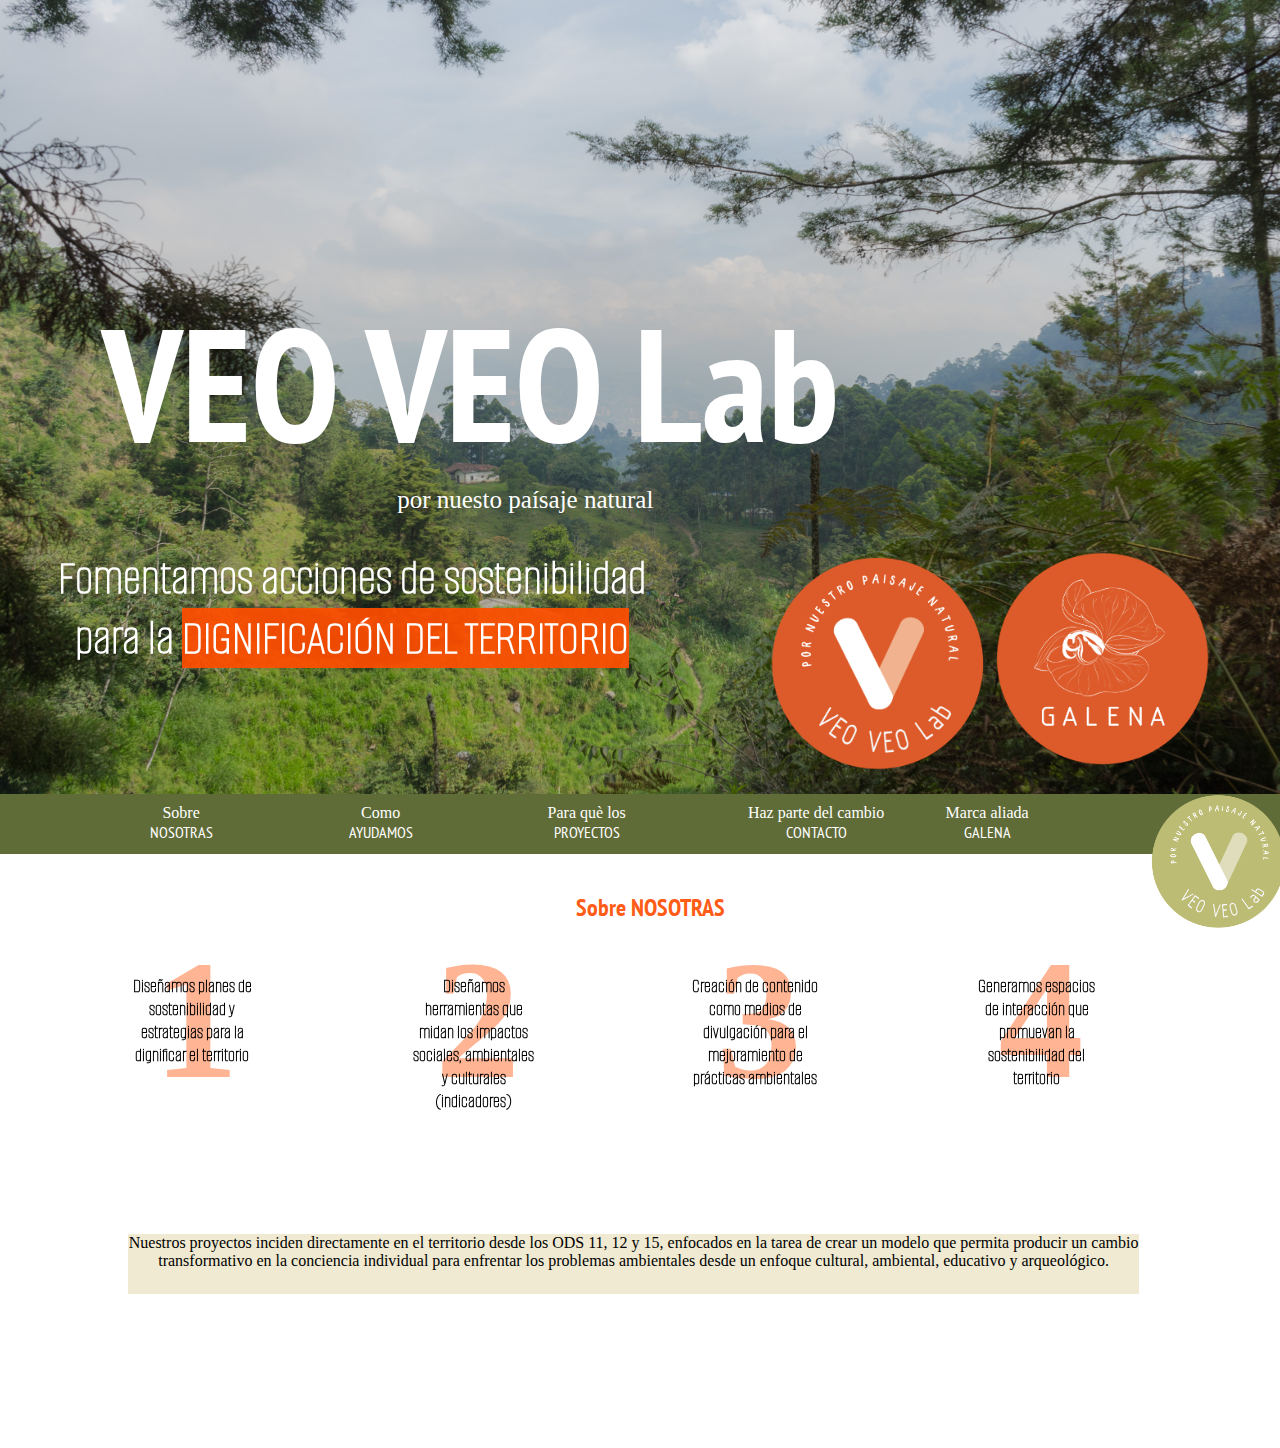
<file: index.html>
<!DOCTYPE html>
<html lang="es">
    <head>
        <meta charset="UTF-8">
        <meta http-equiv="X-UA-Compatible" content="IE=edge">
        <meta name="viewport" content="width=device-width, initial-scale=1.0">
        <link rel="stylesheet" href="./css/style.css">
        <title>VEO VEO Lab</title>
    </head>

    <body class="parte1">
        <header class="contedorHeader">
            <div class="imgHeader">
                <img class="imgPresentacion" src="./img/FOTO PORTADA.jpg"
                    alt="">
            </div>

            <div class="textHeader flex-container">
                <div class="seccion1">
                    <h1>VEO VEO Lab</h1>
                    <p class="porNatural">por nuesto paísaje natural</p>
                </div>


                <div class="seccion2 flex-container">
                    <div class="textAcciones">
                        <p class="fomentamosAcciones">
                            Fomentamos acciones de sostenibilidad
                            <br> para la <span class="fomentamosAcciones
                                fomentamosColor">DIGNIFICACIÓN DEL
                                TERRITORIO</span>
                        </p>
                    </div>

                    <div class="losgos">
                        <img src="./img/LOGOS-03.png" class="logo" alt="">
                        <img src="./img/LOGOS-04.png" class="logo" alt="">
                    </div>
                </div>

            </div>
        </header>

        <!-- Pagina 1   -->
        <section>
            <!-- menu -->
            <section class=".avegacion">
                <div class="flex-container">

                    <div class="nav" id="navbarNav">
                        <ul class="navul">
                            <li>
                                <a href="#">
                                    Sobre
                                    <br>
                                    <span class="tex1">NOSOTRAS</span>
                                </a>

                            </li>
                            <li>

                                <a href="/comoayudamos.html">
                                    Como
                                    <br>
                                    <span class="tex1">AYUDAMOS</span>
                                </a>


                            </li>
                            <li>
                                <a href="/proyectos.html">
                                    Para què los
                                    <br>

                                    <span class="tex1">PROYECTOS</span>
                                </a>

                            </li>
                            <li>
                                <a href="/contactos.html">
                                    Haz parte del cambio
                                    <span class="tex1">CONTACTO</span>
                                </a>
                            </li>
                            <li>

                                <a href="/galema.html">
                                    Marca aliada
                                    <br>
                                    <span class="tex1">GALENA</span>
                                </a>
                            </li>

                            <li>
                                <img src="/img/LOGOS-05.png" class="navlogo"
                                    alt="">
                            </li>
                        </ul>
                    </div>

                </div>
            </section>
            <!-- end menu -->

            <!-- Titulo NOSOTRAS -->
            <section>
                <div>
                    <h2 class="tex1">Sobre <span class="tex1">NOSOTRAS</span>
                    </h2>
                </div>
            </section>
            <!-- end  Titulo NOSOTRAS  -->

            <!-- Descripción Nosotras  -->
            <section>
                <div class="cartcoten">
                    <div class=" flex-container">
                        <div class="numero">
                            1
                        </div>
                        <div class="cartext">
                            <p>Diseñamos planes de sostenibilidad y estrategias
                                para
                                la
                                dignificar el territorio </p>
                        </div>
                    </div>
                    <div class=" flex-container">
                        <div class="numero">
                            2
                        </div>
                        <div class="cartext">
                            <p> Diseñamos herramientas que midan los impactos
                                sociales,
                                ambientales y culturales (indicadores) </p>
                        </div>
                    </div>

                    <div class=" flex-container">
                        <div class="numero">
                            3
                        </div>
                        <div class="cartext">
                            <p>Creación de contenido como medios de divulgación
                                para
                                el
                                mejoramiento de prácticas ambientales</p>
                        </div>
                    </div>

                    <div class=" flex-container">
                        <div class="numero">
                            4
                        </div>
                        <div class="cartext">
                            <p>Generamos espacios de interacción que promuevan
                                la
                                sostenibilidad del territorio</p>
                        </div>
                    </div>
                </div>
            </section>
            <!-- Descripción Nosotras  -->

            <!-- Mensaje 1 -->
            <section class="mesaje">
                <div class="mensajeConten">
                    <p>Nuestros proyectos inciden directamente en el territorio
                        desde
                        los ODS 11, 12 y 15,
                        enfocados en la tarea de crear un modelo que permita
                        producir un
                        cambio transformativo
                        en la conciencia individual para enfrentar los problemas
                        ambientales desde
                        un enfoque cultural, ambiental, educativo y
                        arqueológico.
                    </p>
                </div>
            </section>
            <!-- Mensaje 1 -->
        </section>
        <!--end Pagina 1   -->

    </body>
</html>
</file>
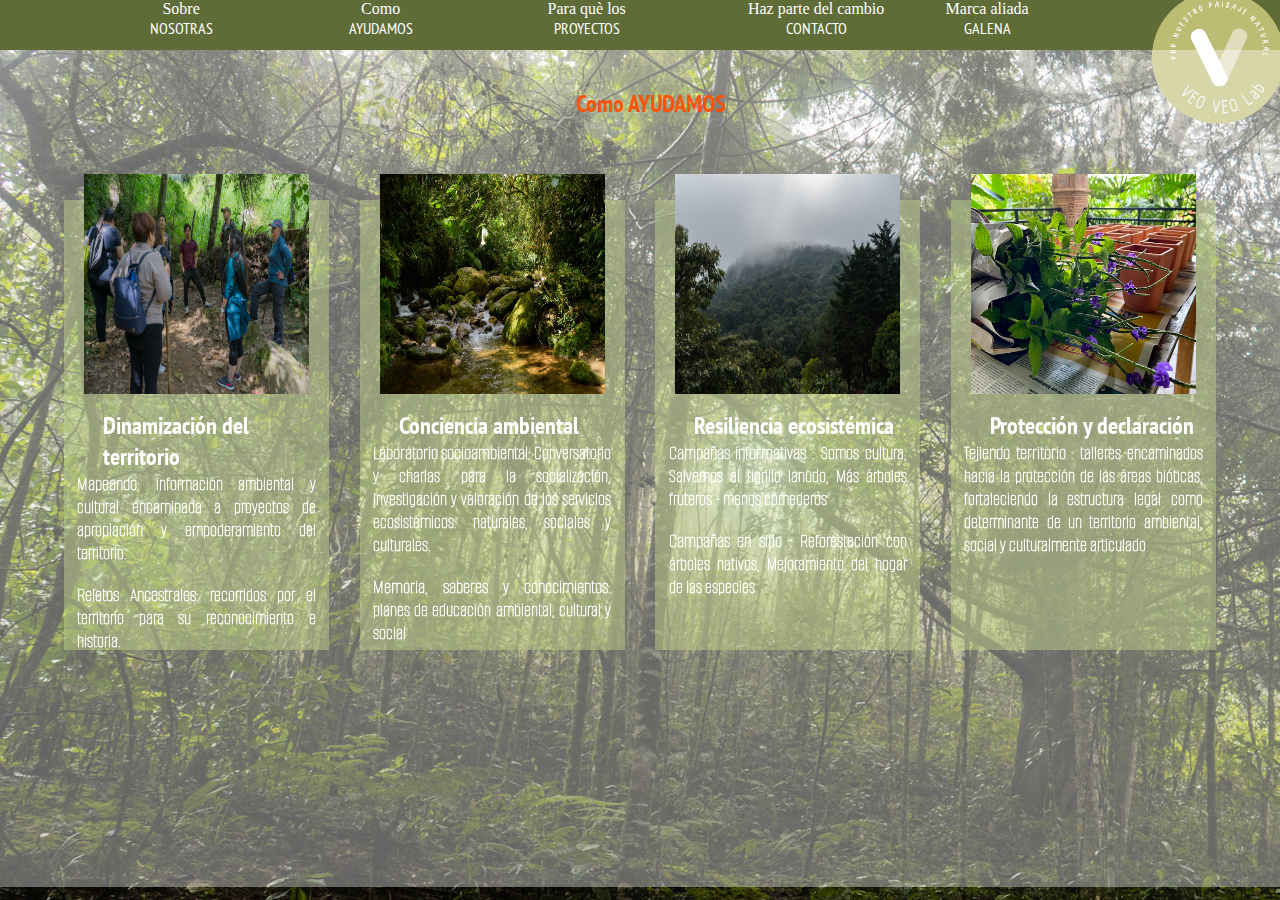
<file: comoayudamos.html>
<!DOCTYPE html>
<html lang="en">
    <head>
        <meta charset="UTF-8">
        <meta http-equiv="X-UA-Compatible" content="IE=edge">
        <meta name="viewport" content="width=device-width, initial-scale=1.0">
        <link rel="stylesheet" href="./css/style.css">
        <title>AYUDAMOS</title>

    </head>
    <body class="AYUDAMOS">

        <header>
            <div class="flex-container">

                <div class="nav" id="navbarNav">
                    <ul class="navul">
                        <li>
                            <a href="/index.html">
                                Sobre
                                <br>
                                <span class="tex1">NOSOTRAS</span>
                            </a>

                        </li>
                        <li>

                            <a href="#">
                                Como
                                <br>
                                <span class="tex1">AYUDAMOS</span>
                            </a>


                        </li>
                        <li>
                            <a href="/proyectos.html">
                                Para què los
                                <br>

                                <span class="tex1">PROYECTOS</span>
                            </a>

                        </li>
                        <li>
                            <a href="/contactos.html">
                                Haz parte del cambio
                                <span class="tex1">CONTACTO</span>
                            </a>
                        </li>
                        <li>

                            <a href="/galema.html">
                                Marca aliada
                                <br>
                                <span class="tex1">GALENA</span>
                            </a>
                        </li>

                        <li>
                            <img src="./img/LOGOS-05.png" class="navlogo"
                                alt="">
                        </li>
                    </ul>
                </div>

            </div>
        </header>

        <section class="container">

            <!-- Titulo NOSOTRAS -->
            <section>
                <div>
                    <h2 class="tex1">Como <span class="tex1">AYUDAMOS</span>
                    </h2>
                </div>
            </section>
            <!-- end  Titulo NOSOTRAS  -->
            <!-- Carta de presentación  -->
            <section class=" carta flex-container">
                <div class="cartaContainer">
                    <div>
                        <img src="/img/foto dinamización del territorio.jpg"
                            alt="">
                    </div>
                    <div class="titulo">
                        <h2>Dinamización del territorio</h2>
                    </div>
                    <div class="texto">
                        <p> <span>Mapeando:</span> información ambiental y
                            cultural
                            encaminada a proyectos de apropiación y
                            empoderamiento del territorio. </p>
                        <br>
                        <p> <span>Relatos Ancestrales:</span> recorridos por el
                            territorio para su reconocimiento e historia. </p>
                    </div>
                </div>

                <div class="cartaContainer">
                    <div>
                        <img src="/img/foto conciencia ambiental.jpeg" alt="">
                    </div>
                    <div class="titulo">
                        <h2>Conciencia ambiental</h2>
                    </div>
                    <div class="texto">
                        <p> <span>Laboratorio socioambiental:</span>
                            Conversatorio y charlas para la socialización,
                            investigación y valoración de los servicios
                            ecosistémicos: naturales, sociales y culturales.</p>
                        <br>
                        <p> <span>Memoria, saberes y conocimientos:</span>
                            planes de educación ambiental, cultural y social
                        </p>
                    </div>
                </div>


                <div class="cartaContainer">
                    <div>
                        <img src="/img/foto resilencia ecosistemica.jpg" alt="">
                    </div>
                    <div class="titulo">
                        <h2>Resiliencia ecosistémica</h2>
                    </div>
                    <div class="texto">
                        <p> <span>Campañas informativas :</span>
                            Somos cultura, Salvemos al tigrillo lanudo, Más
                            árboles fruteros - menos comederos </p>
                        <br>
                        <p> <span>Campañas en sitio :</span>
                            Reforestación con árboles nativos, Mejoramiento del
                            hogar de las especies
                        </p>
                    </div>
                </div>

                <div class="cartaContainer">
                    <div>
                        <img class="" src="/img/Foto protección .png" alt="">
                    </div>
                    <div class="titulo">
                        <h2>Protección y declaración</h2>
                    </div>
                    <div class="texto">
                        <p> <span>Tejiendo territorio :</span>
                            talleres encaminados hacia la protección de las
                            áreas bióticas, fortaleciendo la estructura legal
                            como determinante de un territorio ambiental, social
                            y culturalmente articulado </p>
                       
                    </div>
                </div>

            </section>
            <!-- Carta de presentación  -->
        </section>


    </body>
</html>
</file>
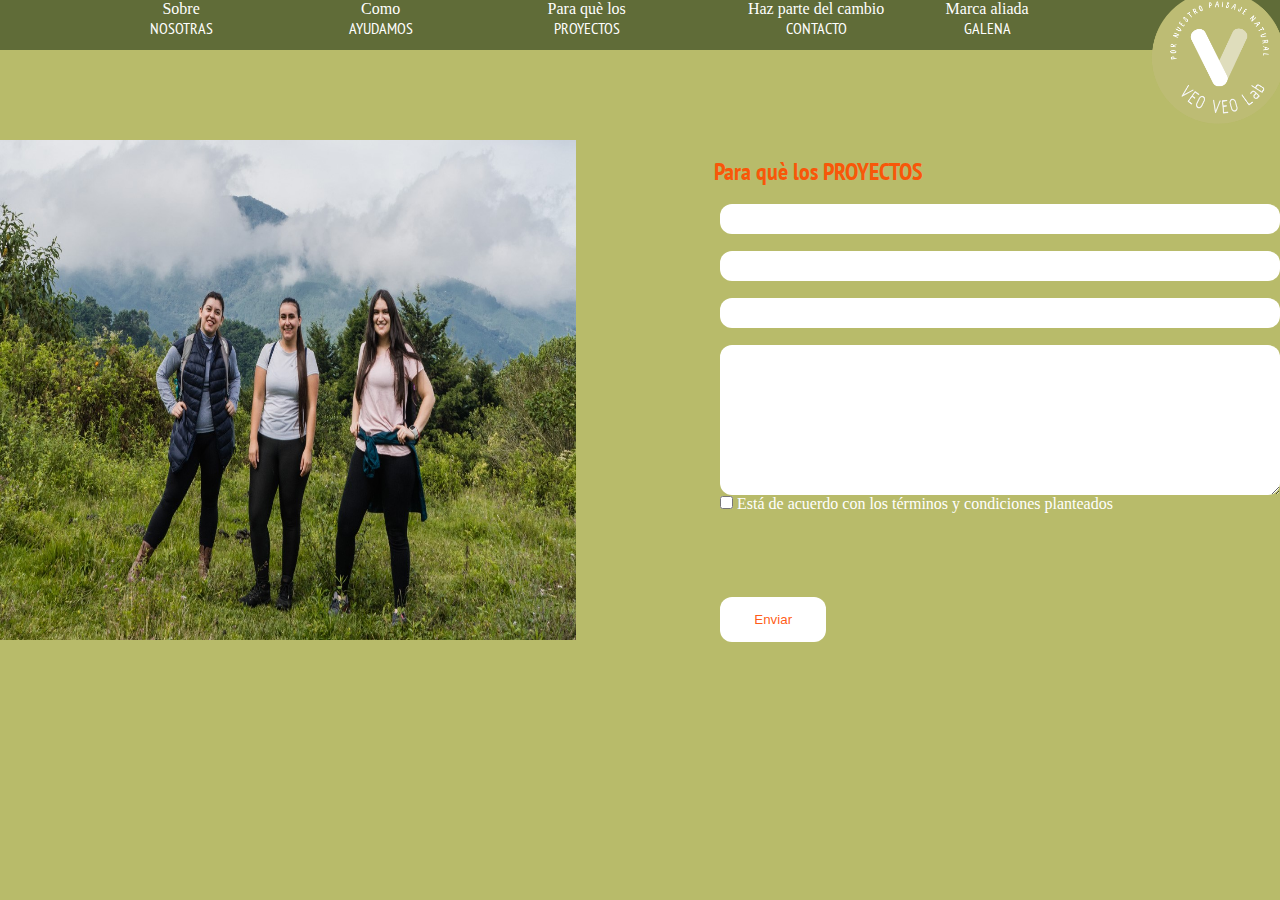
<file: contactos.html>
<!DOCTYPE html>
<html lang="es">
    <head>
        <meta charset="UTF-8">
        <meta http-equiv="X-UA-Compatible" content="IE=edge">
        <meta name="viewport" content="width=device-width, initial-scale=1.0">
        <link rel="stylesheet" href="/css/style.css">
        <title>CONTACTO</title>
    </head>
    <body class="contacto">
        <!-- header -->
        <section>
            <header>
                <div class="flex-container">

                    <div class="nav" id="navbarNav">
                        <ul class="navul">
                            <li>
                                <a href="/index.html">
                                    Sobre
                                    <br>
                                    <span class="tex1">NOSOTRAS</span>
                                </a>

                            </li>
                            <li>

                                <a href="/comoayudamos.html">
                                    Como
                                    <br>
                                    <span class="tex1">AYUDAMOS</span>
                                </a>


                            </li>
                            <li>
                                <a href="#">
                                    Para què los
                                    <br>

                                    <span class="tex1">PROYECTOS</span>
                                </a>

                            </li>
                            <li>
                                <a href="/contactos.html">
                                    Haz parte del cambio
                                    <span class="tex1">CONTACTO</span>
                                </a>
                            </li>
                            <li>

                                <a href="/galema.html">
                                    Marca aliada
                                    <br>
                                    <span class="tex1">GALENA</span>
                                </a>
                            </li>

                            <li>
                                <img src="./img/LOGOS-05.png" class="navlogo"
                                    alt="">
                            </li>
                        </ul>
                    </div>

                </div>
            </header>
        </section>

        <!-- titulo -->
        <section>

        </section>
        <!-- titulo -->

        <section class="contactoConten flex-container">


            <div>
                <img class="imgContacto" src="/img/FOTO CONTACTO.jpg" alt="">
            </div>

            <div>
                <div class="tituloContato">
                    <h2>Para què los PROYECTOS
                    </h2>
                </div>

                <form class="contactoForm" action="">
                    <input class="input" type="text">
                    <input class="input" type="text">
                    <input  class="input" type="text">
                    <textarea name="" id="" cols="30" rows="10"></textarea>


                    <div class="form-check">
                        <input type="checkbox" class=""
                            id="exampleCheck1">
                        <label class="form-check-label" for="exampleCheck1">Está  de acuerdo con los términos y condiciones planteados</label>
                    </div>
                    
                    <button class="btn" type="submit">Enviar</button>
                </form>
            </div>
        </section>
    </body>
</html>
</file>
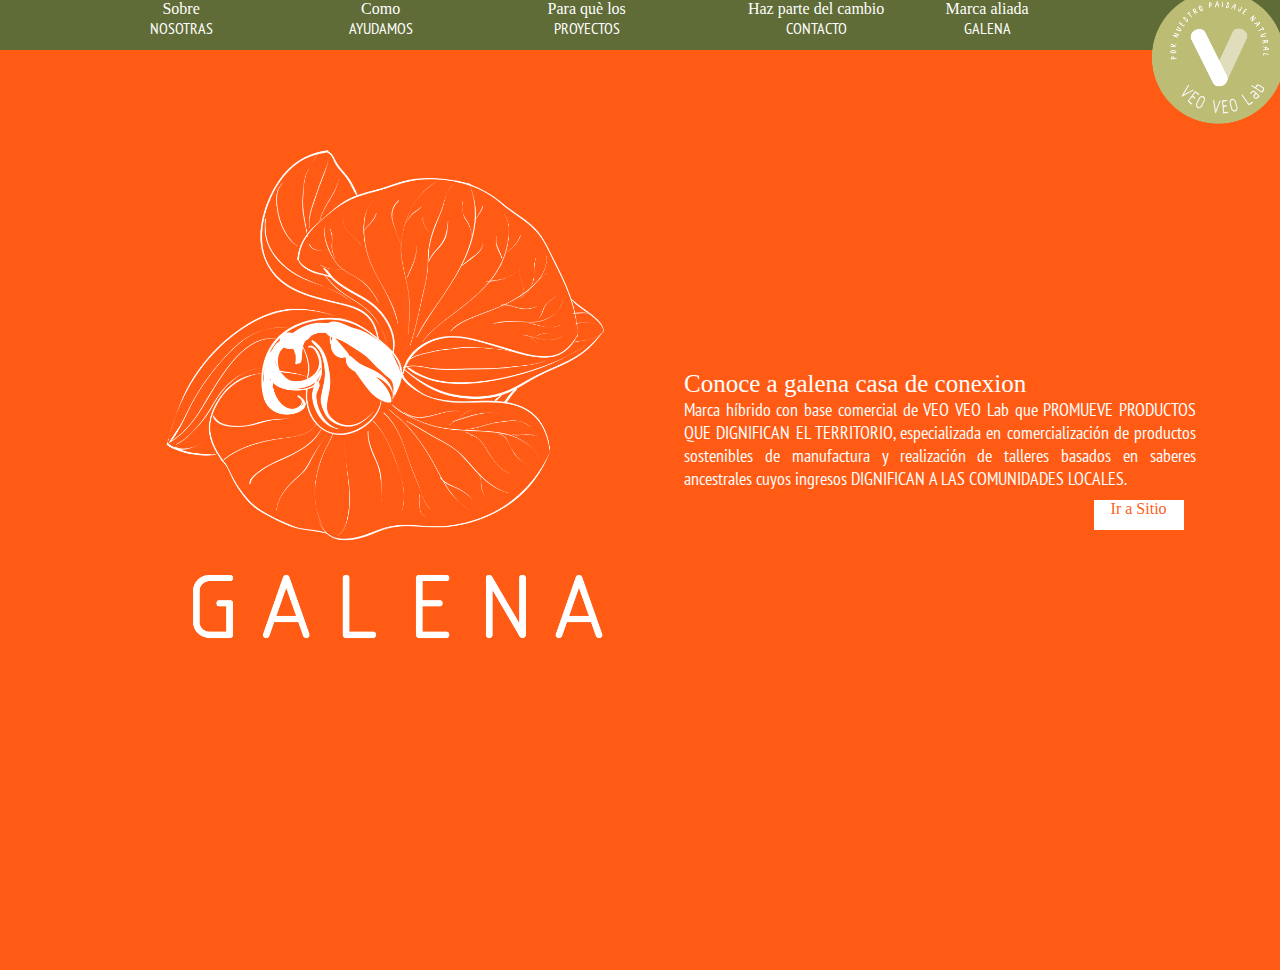
<file: galema.html>
<!DOCTYPE html>
<html lang="es">
    <head>
        <meta charset="UTF-8">
        <meta http-equiv="X-UA-Compatible" content="IE=edge">
        <meta name="viewport" content="width=device-width, initial-scale=1.0">
        <link rel="stylesheet" href="/css/style.css">
        <title>GALENA</title>
    </head>
    <body class="galena">

        <!-- header -->
        <section>
            <header>
                <div class="flex-container">

                    <div class="nav" id="navbarNav">
                        <ul class="navul">
                            <li>
                                <a href="/index.html">
                                    Sobre
                                    <br>
                                    <span class="tex1">NOSOTRAS</span>
                                </a>

                            </li>
                            <li>

                                <a href="">
                                    Como
                                    <br>
                                    <span class="tex1">AYUDAMOS</span>
                                </a>


                            </li>
                            <li>
                                <a href="/proyectos.html">
                                    Para què los
                                    <br>

                                    <span class="tex1">PROYECTOS</span>
                                </a>

                            </li>
                            <li>
                                <a href="/contactos.html">
                                    Haz parte del cambio
                                    <span class="tex1">CONTACTO</span>
                                </a>
                            </li>
                            <li>

                                <a href="/galema.html">
                                    Marca aliada
                                    <br>
                                    <span class="tex1">GALENA</span>
                                </a>
                            </li>

                            <li>
                                <img src="./img/LOGOS-05.png" class="navlogo"
                                    alt="">
                            </li>
                        </ul>
                    </div>

                </div>
            </header>
            <section class="galenaConten flex-container">
                <div>
                    <img src="/img/LOGOS-02.png" alt="">
                </div>
                <div class="ConttextoGalna">
                    <div>
                        <p class="tituloGalena">Conoce a galena casa de conexion</p>
                    </div>
                    <div class="textgalena">
                        <p>
                            Marca híbrido con base comercial de VEO VEO Lab que
                            PROMUEVE PRODUCTOS QUE DIGNIFICAN EL TERRITORIO,
                            especializada en comercialización de productos
                            sostenibles de manufactura y realización de talleres
                            basados en saberes ancestrales cuyos ingresos
                            DIGNIFICAN A LAS COMUNIDADES LOCALES.
                        </p>
                        <div class="btnGalena">
                            <a class="aGalena" href="#">Ir a Sitio</a>

                        </div>
                    </div>

                </div>
            </section>
        
        </section>

        <!-- header -->
    </body>
</html>
</file>
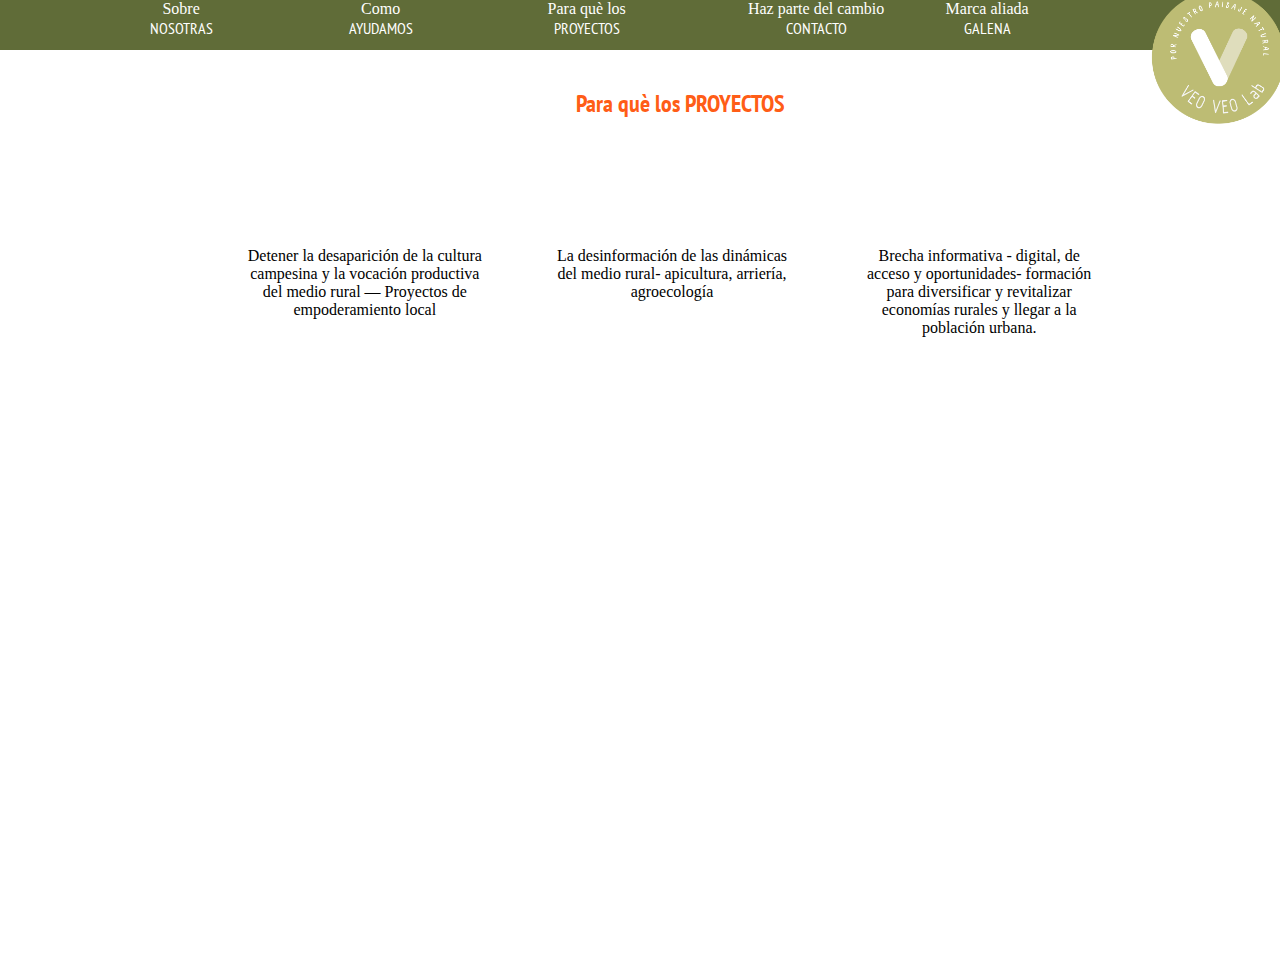
<file: proyectos.html>
<!DOCTYPE html>
<html lang="en">
    <head>
        <meta charset="UTF-8">
        <meta http-equiv="X-UA-Compatible" content="IE=edge">
        <meta name="viewport" content="width=device-width, initial-scale=1.0">
        <link rel="stylesheet" href="/css/style.css">
        <title>proyectos</title>
    </head>
    <body class=" proyectos">
        <!-- header -->
        <section>
            <header>
                <div class="flex-container">

                    <div class="nav" id="navbarNav">
                        <ul class="navul">
                            <li>
                                <a href="/index.html">
                                    Sobre
                                    <br>
                                    <span class="tex1">NOSOTRAS</span>
                                </a>

                            </li>
                            <li>

                                <a href="">
                                    Como
                                    <br>
                                    <span class="tex1">AYUDAMOS</span>
                                </a>


                            </li>
                            <li>
                                <a href="/proyectos.html">
                                    Para què los
                                    <br>

                                    <span class="tex1">PROYECTOS</span>
                                </a>

                            </li>
                            <li>
                                <a href="/contactos.html">
                                    Haz parte del cambio
                                    <span class="tex1">CONTACTO</span>
                                </a>
                            </li>
                            <li>

                                <a href="/galema.html">
                                    Marca aliada
                                    <br>
                                    <span class="tex1">GALENA</span>
                                </a>
                            </li>

                            <li>
                                <img src="./img/LOGOS-05.png" class="navlogo"
                                    alt="">
                            </li>
                        </ul>
                    </div>

                </div>
            </header>
        </section>

        <!-- header -->
        <!-- titulo -->
        <section>
            <div>
                <h2 class="tex1">Para què los <span class="tex1">PROYECTOS</span>
                </h2>
            </div>
        </section>
        <!-- titulo -->

        <!-- Cartas de presentation  -->
        <section class="presentationProyect">
            <div class="carta">
                <div>
                    <p>Detener la desaparición de la cultura campesina y la
                        vocación productiva del medio rural — Proyectos de
                        empoderamiento local</p>
                </div>
            </div>

            <div class="carta">
                <div>
                    <p>La desinformación de las dinámicas del medio rural-
                        apicultura, arriería, agroecología </p>
                </div>
            </div>

            <div class="carta">
                <div>
                    <p>Brecha informativa - digital, de acceso y
                        oportunidades- formación para diversificar y revitalizar
                        economías rurales y llegar a la población urbana. </p>
                </div>
            </div>
        </section>
        <!-- Cartas de presentation  -->

        <!-- mapa -->
        <section class="mapa">
            <iframe
                src="https://www.google.com/maps/embed?pb=!1m18!1m12!1m3!1d31733.87519387637!2d-75.59943913721587!3d6.166311714276596!2m3!1f0!2f0!3f0!3m2!1i1024!2i768!4f13.1!3m3!1m2!1s0x8e4682493b86ae61%3A0xe3a1b3e88840ab4!2sEnvigado%2C%20Antioquia!5e0!3m2!1sen!2sco!4v1666990760127!5m2!1sen!2sco"
                width="600" height="450" style="border:0;" allowfullscreen=""
                loading="lazy" referrerpolicy="no-referrer-when-downgrade"></iframe>            
        </section>
        <!-- mapa -->

    </body>


</html>
</file>
<file: css/style.css>
@import url("https://fonts.googleapis.com/css2?family=Alumni+Sans+Pinstripe&family=Homemade+Apple&family=Inconsolata:wght@700&family=Montserrat:wght@500;600;700&family=Nunito:wght@200&family=PT+Sans+Narrow&family=Raleway:wght@300;400&family=Roboto:wght@300&family=Space+Mono&display=swap");

* {
  margin: 0;
  padding: 0;
  box-sizing: border-box;
  box-sizing: border-box;
  text-decoration: none;
  border: none;
}

@media screen and (max-width: 1341px) {
  .fomentamosAcciones {
    font-size: 49px;
  }
  .textHeader {
    margin-top: -36%;
  }
}

.flex-container {
  width: 100%;
  display: flex;
  flex-wrap: row wrap;
}

/* header */

.contedorHeader {
  width: 100%;
}
.imgPresentacion {
  width: 100%;
  height: 800px;
  /* position: absolute; */
  /* display: flex; */
}
.parte1 {
  width: 100%;
  height: 100%;
}
.textHeader {
  width: 100%;
  height: 100%;
  position: absolute;
  margin-top: -20%;
}

.seccion2 {
  position: absolute;
  display: flex;
  justify-content: space-around;
}

.seccion1 {
  margin-top: 18%;
  margin-left: 8%;
  position: absolute;
  margin-top: -21%;
}

.seccion1 h1 {
  color: white;
  font-size: 160px;
  font-family: "PT Sans Narrow", sans-serif;
}

.porNatural {
  color: white;
  font-size: 25px;
  display: flex;
  font-family: "Homemade Apple", cursive;
}

.fomentamosAcciones {
  font-family: "Alumni Sans Pinstripe", sans-serif;
  color: white;
  justify-content: center;
  font-size: 50px;
  text-align: center;
  font-weight: bold;
}
.fomentamosColor {
  background-color: rgba(255, 77, 0, 0.922);
}
.porNatural {
  margin-left: 40%;
}

/* logos */

.logo {
  height: 231px;
  width: 231px;
}
.losgos {
  position: relative;
  display: flex;
}
/*end header */

/* nav */

.nav {
  background-color: #606c38;
  width: 100%;
  height: 60px;
  display: flex;
  margin-top: -10px;
  position: -webkit-sticky;
  position: sticky;
  top: 0;
}
.navul {
  flex-direction: row;
  display: flex;
  justify-content: space-between;
  position: absolute;
  margin-left: 7%;
}

.navul li {
  margin-left: 5%;
  height: 60px;
  width: 200px;
  text-decoration: none;
  list-style: none;
  text-align: center;
  margin-top: 10px;
  display: flex;
}
.navul li a {
  text-align: center;
  color: white;
}
.tex1 {
  font-family: "PT Sans Narrow", sans-serif;
}

.navlogo {
  height: 145px;
  width: 145px;
  margin-top: -15px;
}
/* end nav */

h2 {
  color: rgba(255, 77, 0, 0.922);
  margin: 0 auto;
  margin-left: 45%;
  margin-top: 3%;
}

.cartext {
  font-family: "Alumni Sans Pinstripe", sans-serif;
  width: 10%;
  height: 10%;
}

.numero {
  font-size: 170px;
  color: rgba(255, 77, 0, 0.42);
  justify-content: space-around;
}
.cartext {
  position: absolute;
  margin-top: 4%;
  font-family: "Alumni Sans Pinstripe", sans-serif;
  font-weight: bold;
  margin-left: -2%;
  font-weight: bold;
  font-family: "Alumni Sans Pinstripe", sans-serif;
}
.cartext p {
  color: black;
  text-align: center;
  font-size: 19px;
  font-weight: bold;
  font-family: "Alumni Sans Pinstripe", sans-serif;
}

.cartcoten {
  justify-content: space-around;
  flex-direction: row;
  display: flex;
  margin-left: 12%;
  font-weight: bold;
}
.mesaje {
  height: 90px;
}
.mensajeConten {
  width: 79%;
  height: 60px;
  background-color: #f0ead2;
  margin-left: 10%;
  margin-top: 9%;
}

.mensajeConten p {
  text-align: center;
}

/* cartaContainer */
.AYUDAMOS {
  background-image: url("../img/FOTO\ FONDO\ COMO\ AYUDAMOS.jpg");
}
.container {
  width: 100%;
  height: 93%;
  background: rgba(255, 255, 255, 0.386);
  position: absolute;
}
.carta {
  width: 90%;
  margin-left: 5%;
  justify-content: space-between;
}
.cartaContainer {
  background-color: #c4d58c75;
  width: 23%;
  height: 450px;
  margin-top: 7%;
  justify-content: center;
}
.cartaContainer img {
  width: 85%;
  height: 220px;
  margin-top: -10%;
  margin-left: 7.5%;
}
.titulo {
  justify-content: center;
  margin-left: -55%;
}
.titulo h2 {
  font-family: "PT Sans Narrow", sans-serif;
  color: white;
}

.texto {
  justify-content: center;
  width: 90%;
  margin-left: 5%;
}
.texto p {
  color: white;
  font-family: "Alumni Sans Pinstripe", sans-serif;
  text-align: justify;
  font-size: 19px;
  font-weight: bold;
}
.texto P span {
  /* font-family: "Homemade Apple", cursive; */
  font-size: 20px;
  font-family: "Alumni Sans Pinstripe", sans-serif;
  color: white;
}

/*End cartaContainer */

/*  PROYECTOS */
.presentationProyect {
  width: 100%;
  justify-content: center;
  margin-top: 3%;
  display: flex;
  flex-wrap: row wrap;
}

.presentationProyect .carta {
  width: 19%;
  height: 450px;
  margin-top: 7%;
  justify-content: center;
}

.presentationProyect .carta p {
  text-align: center;
}
.mapa {
  margin-top: -15%;
  justify-content: center;
}
.mapa iframe {
  width: 100%;
}
/* PROYECTOS */

/* contacto */
.contacto {
  background-color: #b8bb6a;
}

.contactoConten {
  width: 100%;
  margin-top: 7%;
  display: flex;
  justify-content: center;
}
.contactoConten .imgContacto {
  width: 80%;
  height: 500px;
}
.contactoForm {
  display: flex;
  flex-direction: column;
  flex-wrap: wrap;
}
.contactoForm .input {
  margin-top: 3%;
  width: 560px;
  border-radius: 12px;
  height: 30px;
}

.contactoForm textarea {
  margin-top: 3%;
  border-radius: 12px;
}

.tituloContato {
  color: rgba(255, 77, 0, 0.922);
}

.tituloContato h2 {
  font-family: "PT Sans Narrow", sans-serif;
  margin-left: -1%;
}

.form-check-label {
  color: white;
}

.btn {
  margin-top: 15%;
  background-color: white;
  color: rgba(255, 77, 0, 0.922);
  border-radius: 12px;
  width: 19%;
  height: 45px;
}

/* contacto */
/* galena */

.galena {
  background-color: rgba(255, 77, 0, 0.922);
}

.galenaConten {
  display: flex;
  justify-content: center;
  margin-top: 5%;
}
.galenaConten img {
  width: 600px;
  height: 600px;
}
.ConttextoGalna {
  width: 40%;
  height: 600px;
  margin-top: 20%;
}
.tituloGalena {
  color: white;
  font-size: 25px;
  display: flex;
  font-family: "Homemade Apple", cursive;
}

.textgalena p {
  text-align: justify;
  color: white;
  font-family: "PT Sans Narrow", sans-serif;
  font-size: 18px;
}

.aGalena {
  width: 90px;
  height: 30px;
  display: flex;
  background-color: white;
  color: rgba(255, 77, 0, 0.922);
  justify-content: center;
  margin-top: 2%;
  margin-left: 80%;
}

/* galena */
</file>
